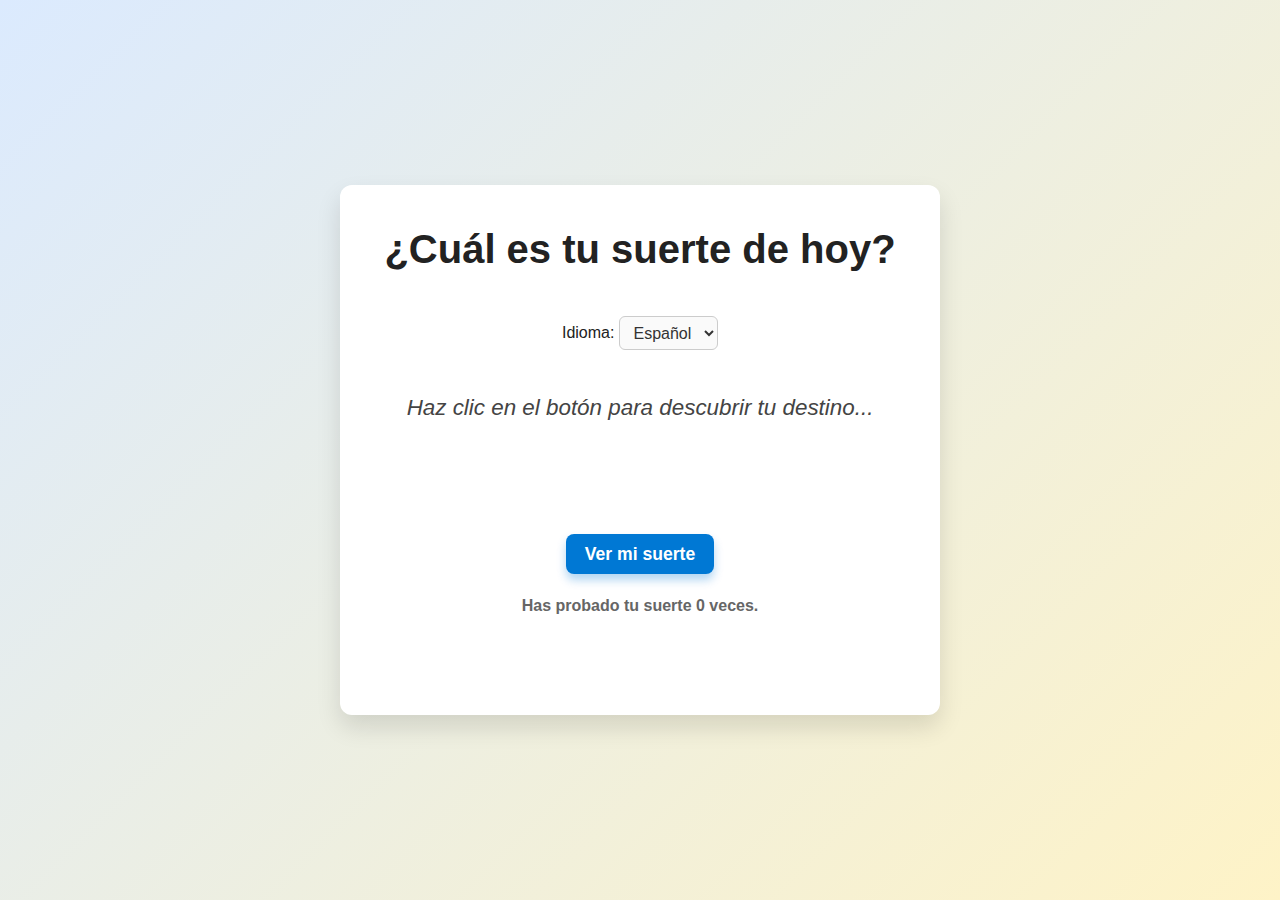
<file: index.html>
<!DOCTYPE html>
<html lang="es">
<head>
  <meta charset="UTF-8">
  <meta name="viewport" content="width=device-width, initial-scale=1.0">
  <title>¿Cuál es tu suerte de hoy?</title>
  <link rel="stylesheet" href="style.css">
  <link rel="icon" href="favicon.ico" type="image/x-ico">
  <link rel="icon" type="image/png" sizes="32x32" href="favicon-32x32.png">
  <link rel="icon" type="image/png" sizes="16x16" href="favicon-16x16.png">
  <link rel="apple-touch-icon" sizes="180x180" href="apple-touch-icon.png">
  <link rel="icon" type="image/png" sizes="192x192" href="android-chrome-192x192.png">
  <link rel="icon" type="image/png" sizes="512x512" href="android-chrome-512x512.png">
  <link rel="manifest" href="site.webmanifest">
</head>
<body>
  <div id="loader" class="loader"></div>
  <div class="card">
    <h1>¿Cuál es tu suerte de hoy?</h1>
    <label for="selectorIdioma">Idioma:</label>
    <select id="selectorIdioma">
      <option value="es">Español</option>
      <option value="en">English</option>
    </select>
    <p id="frase">Haz clic en el botón para descubrir tu destino...</p>
    <p id="resultado"></p>
    <button>Ver mi suerte</button>
    <p id="contador">Has probado tu suerte 0 veces.</p>
    <button id="reintentar" style="display: none; margin-left: 10px;">Volver a intentar</button>
    <p id="resultado"></p>
  </div>

  <script defer src="script.js"></script>
</body>
</html>
</file>
<file: style.css>
body {
  font-family: 'Segoe UI', Tahoma, Geneva, Verdana, sans-serif;
  background: linear-gradient(135deg, #dbeafe, #fef3c7);
  display: flex;
  justify-content: center;
  align-items: center;
  height: 100vh;
  margin: 0;
}

.card {
  background: white;
  padding: 2rem 3rem;
  border-radius: 12px;
  box-shadow: 0 8px 20px rgba(0, 0, 0, 0.15);
  text-align: center;
  max-width: 500px;
}

h1 {
  margin-bottom: 1rem;
}

button {
  background-color: #3b82f6;
  color: white;
  border: none;
  padding: 12px 24px;
  font-size: 1.1em;
  border-radius: 8px;
  cursor: pointer; 
  margin-top: 1.5rem;
  transition: transform 0.2s ease, box-shadow 0.2s ease;
}

button:hover {
  background-color: #2563eb;
  transform: scale(1.05);
  box-shadow: 0 6px 15px rgba(59, 130, 246, 0.4);
}

button:active {
  transform: scale(0.95);
  box-shadow: 0 2px 8px rgba(59, 130, 246, 0.2);
}

.loader {
  position: fixed;
  top: 0; left: 0;
  width: 100%;
  height: 100%;
  background: white;
  display: flex;
  justify-content: center;
  align-items: center;
  z-index: 9999;
  transition: opacity 0.5s ease;
}

.loader::after {
  content: '';
  width: 40px;
  height: 40px;
  border: 6px solid #3b82f6;
  border-top-color: transparent;
  border-radius: 50%;
  animation: spin 1s linear infinite;
}

@keyframes spin {
  to { transform: rotate(360deg); }
}

.loader.hide {
  opacity: 0;
  pointer-events: none;
}

button#reintentar {
  background-color: #10b981;
}

button#reintentar {
  background-color: #059669;
}

button#reintentar {
  background-color: #10b981;
  color: white;
  border: none;
  padding: 12px 24px;
  font-size: 1.1em;
  border-radius: 8px;
  cursor: pointer;
  margin-top: 1.5rem;
  opacity: 0;
  transform: scale(0.9);
  transition: all 0.3s ease;
  pointer-events: none;
}

button#reintentar.visible {
  opacity: 1;
  transform: scale(1);
  pointer-events: auto;
}

button#reintentar:hover {
  background-color: #059669;
  transform: scale(1.05);
}

button#reintentar:active {
  transform: scale(0.97);
}

.fade-in {
  animation: fadeIn 1s ease-in-out;
}

@keyframes fadeIn {
  from { opacity: 0; transform: translateY(10px); }
  to { opacity: 1; transform: translateY(0); }
}

@media (max-width: 600px) {
  .card {
    padding: 1.5rem 2rem;
    max-width: 90%;
  }

  button {
    width: 100%;
    font-size: 1em;
  }

  h1 {
    font-size: 1.5em;
  }
}

button.moderno {
  position: relative;
  overflow: hidden;
  transition: background-color 0.3s ease, transform 0.2s ease;
}

button.moderno::before {
  content: "";
  position: absolute;
  top: 50%; left: 50%;
  width: 300%;
  height: 300%;
  background: rgba(255, 255, 255, 0.15);
  transition: transform 0.5s ease;
  transform: translate(-50%, -50%) scale(0);
  border-radius: 50%;
  z-index: 0;
}

button.moderno:hover::before {
  transform: translate(-50%, -50%) scale(1);
}

button.moderno span {
  position: relative;
  z-index: 1;
}

#frase {
  font-size: 1.2rem;
  font-style: italic;
  margin-top: 1rem;
  color: #374151;
}

#resultado {
  font-weight: bold;
  font-size: 1.3rem;
  margin-top: 1rem;
  color: #1f2937;
  animation: slideIn 0.5s ease;
}

@keyframes slideIn {
  from { transform: translateY(15px); opacity: 0; }
  to { transform: translateY(0); opacity: 1; }
}

#contador {
  margin-top: 1rem;
  color: #6b7280;
  font-size: 0.95rem;
}

#selectorIdioma {
  margin-top: 1rem;
  padding: 0.4rem 1rem;
  font-size: 1rem;
  border-radius: 6px;
  border: 1px solid #ccc;
  background-color: #f9fafb;
  transition: border-color 0.3s ease;
}

#selectorIdioma:focus {
  border-color: #3b82f6;
  outline: none;
}

button.rebote {
  animation: rebote 1s infinite;
}

@keyframes rebote {
  0%, 100% { transform: scale(1); }
  50% { transform: scale(1.05); }
}

.fondo-animado {
  background: linear-gradient(-45deg, #dbeafe, #fef3c7, #a5f3fc, #fcd34d);
  background-size: 400% 400%;
  animation: fondoDesplazado 15s ease infinite;
}

@keyframes fondoDesplazado {
  0% { background-position: 0% 50%; }
  50% { background-position: 100% 50%; }
  100% { background-position: 0% 50%; }
}

.sombra-intensa {
  box-shadow: 0 12px 24px rgba(0, 0, 0, 0.2);
  transition: box-shadow 0.3s ease-in-out;
}

.sombra-intensa:hover {
  box-shadow: 0 20px 40px rgba(0, 0, 0, 0.25);
}

.boton-secundario {
  background-color: #e5e7eb;
  color: #374151;
  border: 1px solid #d1d5db;
}

.boton-secundario:hover {
  background-color: #d1d5db;
  color: #111827;
}

.alerta {
  padding: 1rem 1.5rem;
  border-radius: 6px;
  font-size: 0.95rem;
  margin-top: 1rem;
}

.alerta.exito {
  background-color: #d1fae5;
  color: #065f46;
  border: 1px solid #10b981;
}

.alerta.error {
  background-color: #fee2e2;
  color: #991b1b;
  border: 1px solid #ef4444;
}

.alerta.info {
  background-color: #dbeafe;
  color: #1e40af;
  border: 1px solid #3b82f6;
}

.badge {
  display: inline-block;
  padding: 0.25rem 0.6rem;
  font-size: 0.8rem;
  font-weight: 600;
  border-radius: 9999px;
  background-color: #e0f2fe;
  color: #0369a1;
  margin-left: 0.5rem;
}

.etiqueta {
  font-size: 0.85rem;
  color: #6b7280;
  margin-top: 0.5rem;
}

input[type="text"], input[type="email"] {
  padding: 0.6rem 1rem;
  font-size: 1rem;
  border: 1px solid #d1d5db;
  border-radius: 6px;
  width: 100%;
  max-width: 300px;
  margin: 0.5rem auto;
  display: block;
  transition: border 0.3s ease;
}

input[type="text"]:focus, input[type="email"]:focus {
  border-color: #3b82f6;
  outline: none;
}

.texto-pequeno {
  font-size: 0.85rem;
  color: #4b5563;
}

.texto-grande {
  font-size: 1.5rem;
  font-weight: bold;
  color: #1f2937;
}

.oculto {
  display: none !important;
}

.centrado {
  text-align: center;
}

.margen-arriba {
  margin-top: 1.5rem;
}

.margen-abajo {
  margin-bottom: 1.5rem;
}

.rounded-full {
  border-radius: 9999px;
}

.borde-suave {
  border: 1px solid #e5e7eb;
  padding: 0.5rem;
  border-radius: 8px;
}

.tooltip {
  position: relative;
  display: inline-block;
  cursor: pointer;
}

.tooltip .tooltip-text {
  visibility: hidden;
  width: 160px;
  background-color: #1f2937;
  color: #f9fafb;
  text-align: center;
  padding: 0.5rem;
  border-radius: 6px;
  position: absolute;
  z-index: 10;
  bottom: 125%;
  left: 50%;
  transform: translateX(-50%);
  opacity: 0;
  transition: opacity 0.3s;
}

.tooltip:hover .tooltip-text {
  visibility: visible;
  opacity: 1;
}

.tema-oscuro {
  background-color: #1f2937;
  color: #f3f4f6;
}

.tema-oscuro .card {
  background-color: #374151;
  color: #f9fafb;
}

.tema-oscuro button {
  background-color: #2563eb;
}

.tema-oscuro .alerta.exito {
  background-color: #064e3b;
  border-color: #10b981;
}

.barra-carga {
  width: 100%;
  height: 6px;
  background: #e5e7eb;
  border-radius: 3px;
  overflow: hidden;
  margin: 1rem 0;
}

.barra-carga::before {
  content: '';
  display: block;
  height: 100%;
  width: 40%;
  background-color: #3b82f6;
  animation: cargaDeslizante 2s infinite;
}

@keyframes cargaDeslizante {
  0% { transform: translateX(-100%); }
  50% { transform: translateX(50%); }
  100% { transform: translateX(100%); }
}

.card-oscura {
  background-color: #111827;
  color: #f9fafb;
  padding: 2rem;
  border-radius: 1rem;
  box-shadow: 0 4px 30px rgba(0, 0, 0, 0.3);
}

.card-color {
  background: linear-gradient(to bottom right, #fef9c3, #a7f3d0);
  border-radius: 1rem;
  padding: 2rem;
  box-shadow: 0 6px 16px rgba(0, 0, 0, 0.15);
}

footer {
  margin-top: 2rem;
  text-align: center;
  font-size: 0.9rem;
  color: #6b7280;
}

@media screen and (max-width: 768px) {
  .card {
    padding: 1.5rem;
  }

  button {
    font-size: 1rem;
    padding: 10px 20px;
  }

  h1 {
    font-size: 1.5rem;
  }

  .loader::after {
    width: 30px;
    height: 30px;
    border-width: 5px;
  }
}

input::placeholder {
  color: #9ca3af;
  opacity: 1;
}

#contador {
  font-weight: bold;
  font-size: 1.1rem;
  margin-top: 1rem;
  color: #2563eb;
}

.modal {
  position: fixed;
  top: 0;
  left: 0;
  width: 100vw;
  height: 100vh;
  background-color: rgba(0, 0, 0, 0.5);
  display: none;
  justify-content: center;
  align-items: center;
  z-index: 10000;
}

.modal-contenido {
  background-color: white;
  padding: 2rem;
  border-radius: 10px;
  max-width: 400px;
  width: 90%;
  box-shadow: 0 10px 25px rgba(0, 0, 0, 0.3);
  animation: aparecerModal 0.3s ease-out;
}

@keyframes aparecerModal {
  from {
    opacity: 0;
    transform: scale(0.95);
  }
  to {
    opacity: 1;
    transform: scale(1);
  }
}

.modal.mostrar {
  display: flex;
}

.alerta-info {
  background-color: #e0f2fe;
  color: #0369a1;
  padding: 1rem 1.5rem;
  border-left: 4px solid #0ea5e9;
  border-radius: 8px;
  margin-top: 1rem;
  animation: deslizarAlerta 0.4s ease-out;
}

@keyframes deslizarAlerta {
  from {
    opacity: 0;
    transform: translateY(-10px);
  }
  to {
    opacity: 1;
    transform: translateY(0);
  }
}

.switch {
  position: relative;
  display: inline-block;
  width: 50px;
  height: 28px;
}

.switch input {
  opacity: 0;
  width: 0;
  height: 0;
}

.slider {
  position: absolute;
  cursor: pointer;
  top: 0;
  left: 0;
  right: 0;
  bottom: 0;
  background-color: #d1d5db;
  transition: 0.4s;
  border-radius: 34px;
}

.slider::before {
  position: absolute;
  content: "";
  height: 20px;
  width: 20px;
  left: 4px;
  bottom: 4px;
  background-color: white;
  transition: 0.4s;
  border-radius: 50%;
}

input:checked + .slider {
  background-color: #3b82f6;
}

input:checked + .slider::before {
  transform: translateX(22px);
}
 
html {
  scroll-behavior: smooth;
  transition: background 0.5s ease, color 0.5s ease;
}

body.dark-mode {
  background: #1e1e1e;
  color: #f5f5f5;
}

body.dark-mode .card {
  background: #2c2c2c;
  box-shadow: 0 8px 20px rgba(255, 255, 255, 0.1);
}

#easterEgg {
  display: none;
  position: fixed;
  top: 10px;
  right: 10px;
  background: #111;
  color: #fff;
  padding: 10px 15px;
  border-radius: 8px;
  z-index: 10000;
  opacity: 0;
  transition: opacity 0.5s ease;
  font-weight: bold;
  font-family: 'Segoe UI', Tahoma, Geneva, Verdana, sans-serif;
  box-shadow: 0 4px 10px rgba(0,0,0,0.5);
}

.sr-only {
  position: absolute !important;
  width: 1px !important;
  height: 1px !important;
  padding: 0 !important;
  margin: -1px !important;
  overflow: hidden !important;
  clip: rect(0, 0, 0, 0) !important;
  white-space: nowrap !important;
  border: 0 !important;
}

.skip-links {
  position: absolute;
  top: -40px;
  left: 0;
  background: #3b82f6;
  color: white;
  padding: 8px 16px;
  z-index: 10000;
  transition: top 0.3s ease;
}

.skip-links .skip-link {
  color: white;
  text-decoration: none;
  font-weight: bold;
}

.skip-links .skip-link:focus {
  outline: 2px solid #fef3c7;
  background-color: #2563eb;
  top: 0;
  position: fixed;
}

*,
*::before,
*::after {
  box-sizing: border-box;
  margin: 0;
  padding: 0;
}

body {
  font-family: 'Segoe UI', Tahoma, Geneva, Verdana, sans-serif;
  background-color: #fefefe;
  color: #222;
  line-height: 1.6;
  min-height: 100vh;
  display: flex;
  justify-content: center;
  align-items: center;
  padding: 2rem;
  transition: background-color 0.4s ease, color 0.4s ease;
}

body.dark-mode {
  background-color: #121212;
  color: #eee;
}

.card {
  background-color: #fff;
  max-width: 600px;
  width: 100%;
  padding: 2rem 2.5rem;
  border-radius: 12px;
  box-shadow: 0 12px 24px rgba(0,0,0,0.12);
  text-align: center;
  transition: background-color 0.4s ease, color 0.4s ease, box-shadow 0.4s ease;
}

body.dark-mode .card {
  background-color: #1e1e1e;
  box-shadow: 0 12px 24px rgba(0,0,0,0.6);
}

h1 {
  font-size: 2.5rem;
  font-weight: 700;
  margin-bottom: 1.2rem;
  user-select: none;
  color: inherit;
}

#selectorIdioma {
  font-size: 1rem;
  padding: 0.4rem 0.6rem;
  border-radius: 6px;
  border: 1.8px solid #ccc;
  background-color: #fafafa;
  color: #333;
  cursor: pointer;
  transition: border-color 0.3s ease, background-color 0.3s ease;
  margin-bottom: 1rem;
  outline-offset: 3px;
}

#selectorIdioma:focus {
  border-color: #0078d4;
  box-shadow: 0 0 6px #0078d4aa;
  background-color: #fff;
}

body.dark-mode #selectorIdioma {
  background-color: #2a2a2a;
  border-color: #555;
  color: #ddd;
}

body.dark-mode #selectorIdioma:focus {
  border-color: #66aaff;
  box-shadow: 0 0 6px #66aaffcc;
  background-color: #333;
}

#frase {
  font-size: 1.4rem;
  margin: 1.5rem 0 1rem 0;
  min-height: 4.2rem; 
  color: #444;
  user-select: text;
  transition: color 0.4s ease;
}

body.dark-mode #frase {
  color: #ccc;
}

#resultado {
  font-weight: 600;
  font-size: 1.15rem;
  margin-bottom: 1rem;
  min-height: 2rem;
  color: #555;
  transition: color 0.4s ease;
}

body.dark-mode #resultado {
  color: #bbb;
}

button {
  cursor: pointer;
  font-size: 1.1rem;
  font-weight: 600;
  padding: 0.6rem 1.2rem;
  border: none;
  border-radius: 8px;
  color: #fff;
  background-color: #0078d4;
  box-shadow: 0 6px 10px rgba(0, 120, 212, 0.3);
  transition: background-color 0.25s ease, box-shadow 0.25s ease;
  user-select: none;
  margin-top: 0.8rem;
  outline-offset: 4px;
  display: inline-block;
  text-align: center;
  min-width: 140px;
}

button:hover,
button:focus-visible {
  background-color: #005a9e;
  box-shadow: 0 8px 14px rgba(0, 90, 158, 0.5);
  outline: none;
}

button:active {
  transform: translateY(2px);
  box-shadow: 0 4px 6px rgba(0, 90, 158, 0.6);
}

#reintentar {
  background-color: #f39c12;
  box-shadow: 0 6px 10px rgba(243, 156, 18, 0.4);
  min-width: 120px;
  margin-left: 1rem;
  display: none;
  user-select: none;
}

#reintentar:hover,
#reintentar:focus-visible {
  background-color: #d78b00;
  box-shadow: 0 8px 14px rgba(215, 139, 0, 0.6);
}

#toggleDarkMode {
  background-color: #555;
  box-shadow: 0 5px 10px rgba(0,0,0,0.3);
  color: #eee;
  min-width: 160px;
  margin-top: 1.5rem;
}

#toggleDarkMode:hover,
#toggleDarkMode:focus-visible {
  background-color: #333;
  box-shadow: 0 7px 14px rgba(0,0,0,0.6);
}

#contador {
  margin-top: 1.2rem;
  font-size: 1rem;
  color: #666;
  transition: color 0.4s ease;
  user-select: none;
}

body.dark-mode #contador {
  color: #aaa;
}

.loader {
  position: fixed;
  top: 0;
  left: 0;
  width: 100%;
  height: 100%;
  background-color: #fefefe;
  display: flex;
  justify-content: center;
  align-items: center;
  z-index: 9999;
  transition: opacity 0.5s ease;
}

body.dark-mode .loader {
  background-color: #121212;
}

.loader::after {
  content: "";
  width: 50px;
  height: 50px;
  border: 6px solid #0078d4;
  border-top-color: transparent;
  border-radius: 50%;
  animation: spin 1s linear infinite;
}

.loader.hide {
  opacity: 0;
  pointer-events: none;
  visibility: hidden;
  transition: opacity 0.7s ease, visibility 0.7s ease;
}

@keyframes spin {
  to {
    transform: rotate(360deg);
  }
}

#easterEgg {
  position: fixed;
  bottom: 20px;
  right: 20px;
  background: linear-gradient(135deg, #4caf50, #81c784);
  color: white;
  font-weight: 700;
  padding: 0.8rem 1.4rem;
  border-radius: 24px;
  box-shadow: 0 6px 12px rgba(76, 175, 80, 0.6);
  opacity: 0;
  display: none;
  pointer-events: none;
  user-select: none;
  z-index: 10000;
  transition: opacity 0.5s ease;
  font-size: 1.15rem;
  text-shadow: 0 0 6px rgba(0,0,0,0.3);
}

[data-aos][data-aos][data-aos-duration="800"] {
  will-change: transform, opacity;
  transition-timing-function: cubic-bezier(0.4, 0, 0.2, 1);
}

:focus-visible {
  outline: 3px solid #0078d4;
  outline-offset: 4px;
}

html {
  scroll-behavior: smooth;
}

@media (max-width: 600px) {
  body {
    padding: 1rem;
  }

  .card {
    padding: 1.5rem 1.8rem;
    box-shadow: 0 8px 16px rgba(0,0,0,0.08);
  }

  h1 {
    font-size: 2rem;
  }

  button {
    font-size: 1rem;
    padding: 0.5rem 1rem;
    min-width: 120px;
  }

  #frase {
    font-size: 1.2rem;
    min-height: 3.6rem;
  }

  #resultado {
    font-size: 1rem;
  }

  #contador {
    font-size: 0.9rem;
  }

  #easterEgg {
    font-size: 1rem;
    padding: 0.6rem 1rem;
    bottom: 15px;
    right: 15px;
  }
}

#frase,
#resultado,
#contador,
button,
#selectorIdioma {
  transition: color 0.3s ease, background-color 0.3s ease, box-shadow 0.3s ease;
}

button:focus-visible {
  box-shadow: 0 0 10px 3px #0078d4aa;
}

button,
#selectorIdioma {
  -webkit-user-select: none;
  -moz-user-select: none;
  user-select: none;
}

.skip-links {
  position: absolute;
  top: -40px;
  left: 0;
  background-color: #0078d4;
  padding: 8px 12px;
  z-index: 1000;
  border-radius: 0 0 8px 8px;
  transition: top 0.3s ease;
}

.skip-links:focus-within {
  top: 0;
}

.skip-links li {
  list-style: none;
  display: inline-block;
  margin-right: 12px;
}

.skip-link {
  color: white;
  font-weight: 600;
  text-decoration: none;
  font-size: 0.9rem;
}

.skip-link:hover,
.skip-link:focus-visible {
  text-decoration: underline;
  outline: none;
}
</file>
